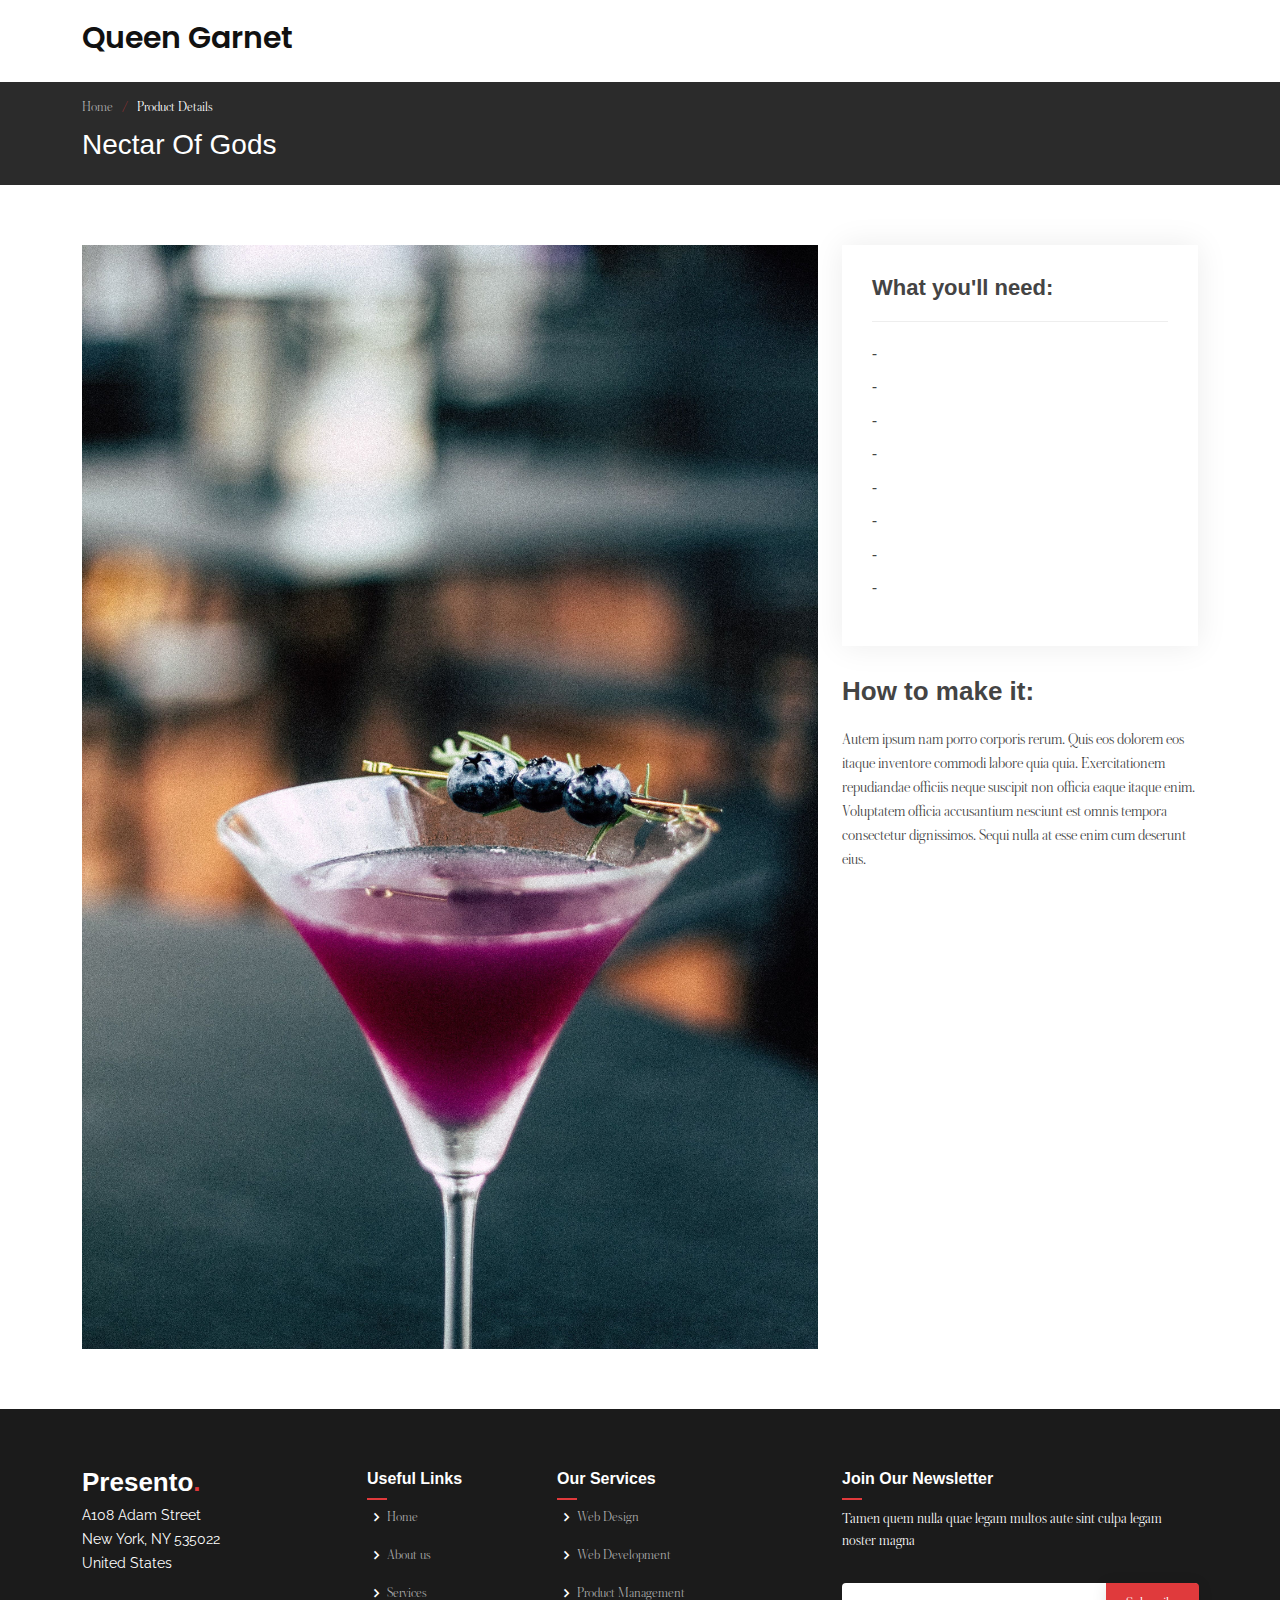
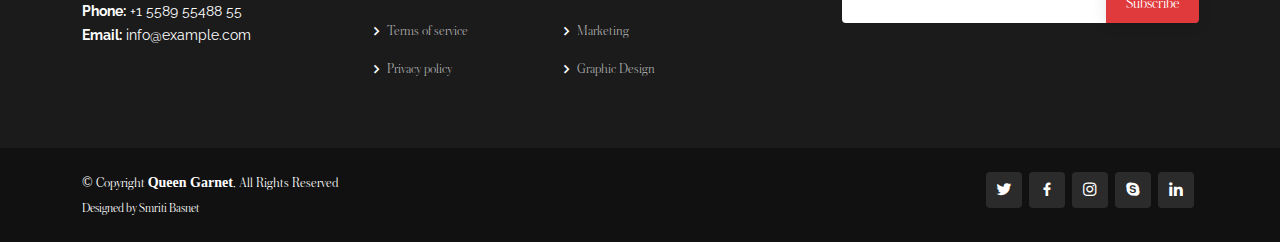
<file: NectarOfGods.html>
<!DOCTYPE html>
<html lang="en">
  <head>
    <meta charset="utf-8" />
    <meta content="width=device-width, initial-scale=1.0" name="viewport" />

    <title>Nectar Of Gods</title>
    <meta content="" name="description" />
    <meta content="" name="keywords" />

    <!-- Favicons -->
    <link href="assets/img/favicon.png" rel="icon" />
    <link href="assets/img/apple-touch-icon.png" rel="apple-touch-icon" />

    <!-- Google Fonts -->
    <link
      href="https://fonts.googleapis.com/css?family=Open+Sans:300,300i,400,400i,600,600i,700,700i|Raleway:300,300i,400,400i,500,500i,600,600i,700,700i|Poppins:300,300i,400,400i,500,500i,600,600i,700,700i"
      rel="stylesheet"
    />

    <!-- Vendor CSS Files -->
    <link href="assets/vendor/aos/aos.css" rel="stylesheet" />
    <link
      href="assets/vendor/bootstrap/css/bootstrap.min.css"
      rel="stylesheet"
    />
    <link
      href="assets/vendor/bootstrap-icons/bootstrap-icons.css"
      rel="stylesheet"
    />
    <link href="assets/vendor/boxicons/css/boxicons.min.css" rel="stylesheet" />
    <link
      href="assets/vendor/glightbox/css/glightbox.min.css"
      rel="stylesheet"
    />
    <link href="assets/vendor/remixicon/remixicon.css" rel="stylesheet" />
    <link href="assets/vendor/swiper/swiper-bundle.min.css" rel="stylesheet" />

    <!--  Main CSS File -->
    <link href="assets/css/style.css" rel="stylesheet" />
  </head>

  <body>
    <!-- ======= Header ======= -->
    <header id="header" class="fixed-top d-flex align-items-center">
      <div class="container d-flex align-items-center">
        <h1 class="logo me-auto">
          <a href="index.html">Queen Garnet<span></span></a>
        </h1>
      </div>
    </header>
    <!-- End Header -->

    <main id="main">
      <!-- ======= Breadcrumbs ======= -->
      <section class="breadcrumbs">
        <div class="container">
          <ol>
            <li><a href="index.html">Home</a></li>
            <li>Product Details</li>
          </ol>
          <h2>Nectar Of Gods</h2>
        </div>
      </section>
      <!-- End Breadcrumbs -->

      <!-- ======= product Details Section ======= -->
      <section id="product-details" class="product-details">
        <div class="container">
          <div class="row gy-4">
            <class class="col-lg-8">
              <div class="product-details-slider swiper">
                <div>
                  <img src="assets/img/product/nectarofgods.jpg" alt="" />
                </div>
              </div>
            </class>

            <div class="col-lg-4">
              <div class="product-info">
                <h3>What you'll need:</h3>

                <ul>
                  <li><strong>-</strong></li>
                  <li><strong>-</strong></li>
                  <li><strong>-</strong></li>
                  <li><strong>-</strong></li>
                  <li><strong>-</strong></li>
                  <li><strong>-</strong></li>
                  <li><strong>-</strong></li>
                  <li><strong>-</strong></li>
                </ul>
              </div>
              <div class="product-description">
                <h2>How to make it:</h2>
                <p>
                  Autem ipsum nam porro corporis rerum. Quis eos dolorem eos
                  itaque inventore commodi labore quia quia. Exercitationem
                  repudiandae officiis neque suscipit non officia eaque itaque
                  enim. Voluptatem officia accusantium nesciunt est omnis
                  tempora consectetur dignissimos. Sequi nulla at esse enim cum
                  deserunt eius.
                </p>
              </div>
            </div>
          </div>
        </div>
      </section>
      <!-- End product Details Section -->
    </main>
    <!-- End #main -->

    <!-- ======= Footer ======= -->
    <footer id="footer">
      <div class="footer-top">
        <div class="container">
          <div class="row">
            <div class="col-lg-3 col-md-6 footer-contact">
              <h3>Presento<span>.</span></h3>
              <p>
                A108 Adam Street <br />
                New York, NY 535022<br />
                United States <br /><br />
                <strong>Phone:</strong> +1 5589 55488 55<br />
                <strong>Email:</strong> info@example.com<br />
              </p>
            </div>

            <div class="col-lg-2 col-md-6 footer-links">
              <h4>Useful Links</h4>
              <ul>
                <li>
                  <i class="bx bx-chevron-right"></i> <a href="#">Home</a>
                </li>
                <li>
                  <i class="bx bx-chevron-right"></i> <a href="#">About us</a>
                </li>
                <li>
                  <i class="bx bx-chevron-right"></i> <a href="#">Services</a>
                </li>
                <li>
                  <i class="bx bx-chevron-right"></i>
                  <a href="#">Terms of service</a>
                </li>
                <li>
                  <i class="bx bx-chevron-right"></i>
                  <a href="#">Privacy policy</a>
                </li>
              </ul>
            </div>

            <div class="col-lg-3 col-md-6 footer-links">
              <h4>Our Services</h4>
              <ul>
                <li>
                  <i class="bx bx-chevron-right"></i> <a href="#">Web Design</a>
                </li>
                <li>
                  <i class="bx bx-chevron-right"></i>
                  <a href="#">Web Development</a>
                </li>
                <li>
                  <i class="bx bx-chevron-right"></i>
                  <a href="#">Product Management</a>
                </li>
                <li>
                  <i class="bx bx-chevron-right"></i> <a href="#">Marketing</a>
                </li>
                <li>
                  <i class="bx bx-chevron-right"></i>
                  <a href="#">Graphic Design</a>
                </li>
              </ul>
            </div>

            <div class="col-lg-4 col-md-6 footer-newsletter">
              <h4>Join Our Newsletter</h4>
              <p>
                Tamen quem nulla quae legam multos aute sint culpa legam noster
                magna
              </p>
              <form action="" method="post">
                <input type="email" name="email" /><input
                  type="submit"
                  value="Subscribe"
                />
              </form>
            </div>
          </div>
        </div>
      </div>

      <div class="container d-md-flex py-4">
        <div class="me-md-auto text-center text-md-start">
          <div class="copyright">
            &copy; Copyright <strong><span>Queen Garnet</span></strong
            >. All Rights Reserved
          </div>
          <div class="credits">Designed by <a> Smriti Basnet</a></div>
        </div>
        <div class="social-links text-center text-md-end pt-3 pt-md-0">
          <a href="#" class="twitter"><i class="bx bxl-twitter"></i></a>
          <a href="#" class="facebook"><i class="bx bxl-facebook"></i></a>
          <a href="#" class="instagram"><i class="bx bxl-instagram"></i></a>
          <a href="#" class="google-plus"><i class="bx bxl-skype"></i></a>
          <a href="#" class="linkedin"><i class="bx bxl-linkedin"></i></a>
        </div>
      </div>
    </footer>
    <!-- End Footer -->

    <a
      href="#"
      class="back-to-top d-flex align-items-center justify-content-center"
      ><i class="bi bi-arrow-up-short"></i
    ></a>

    <!-- Vendor JS Files -->
    <script src="assets/vendor/purecounter/purecounter.js"></script>
    <script src="assets/vendor/aos/aos.js"></script>
    <script src="assets/vendor/bootstrap/js/bootstrap.bundle.min.js"></script>
    <script src="assets/vendor/glightbox/js/glightbox.min.js"></script>
    <script src="assets/vendor/isotope-layout/isotope.pkgd.min.js"></script>
    <script src="assets/vendor/swiper/swiper-bundle.min.js"></script>
    <script src="assets/vendor/php-email-form/validate.js"></script>

    <!-- Main JS File -->
    <script src="assets/js/main.js"></script>
  </body>
</html>
</file>
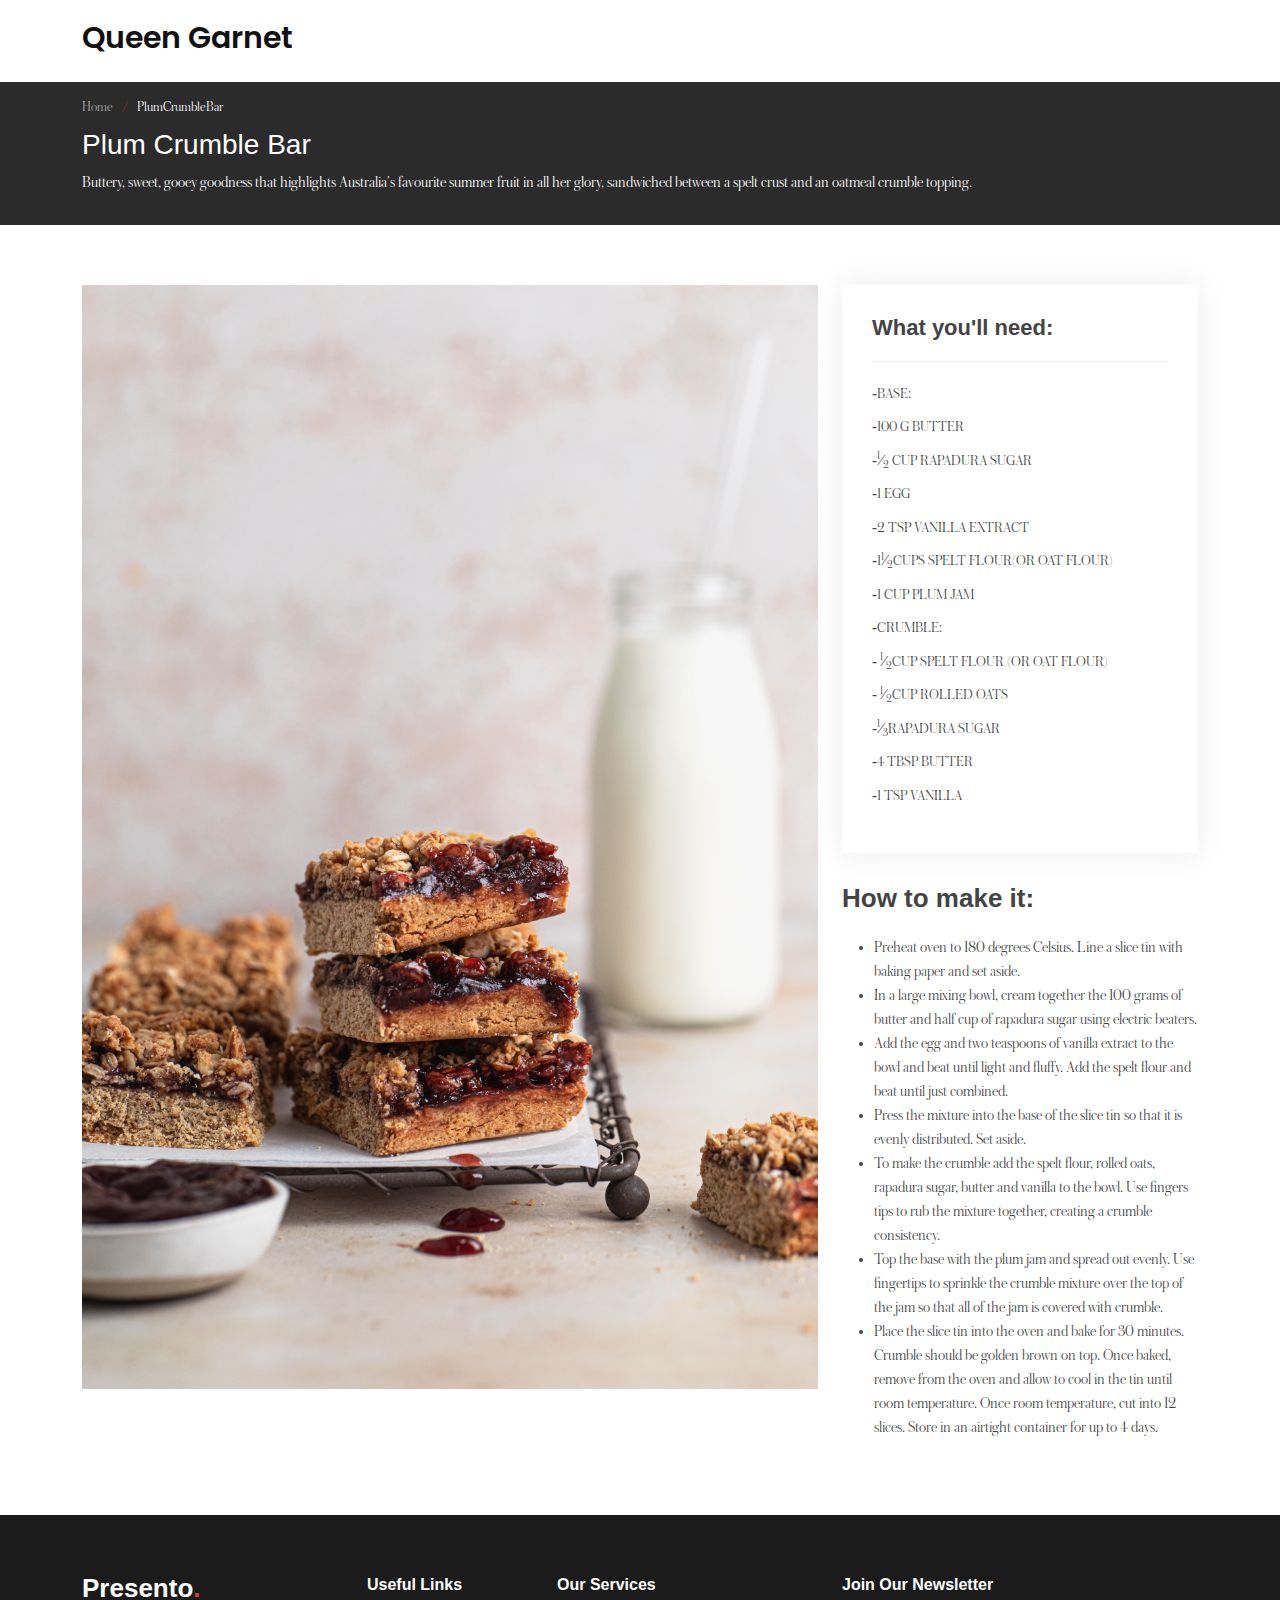
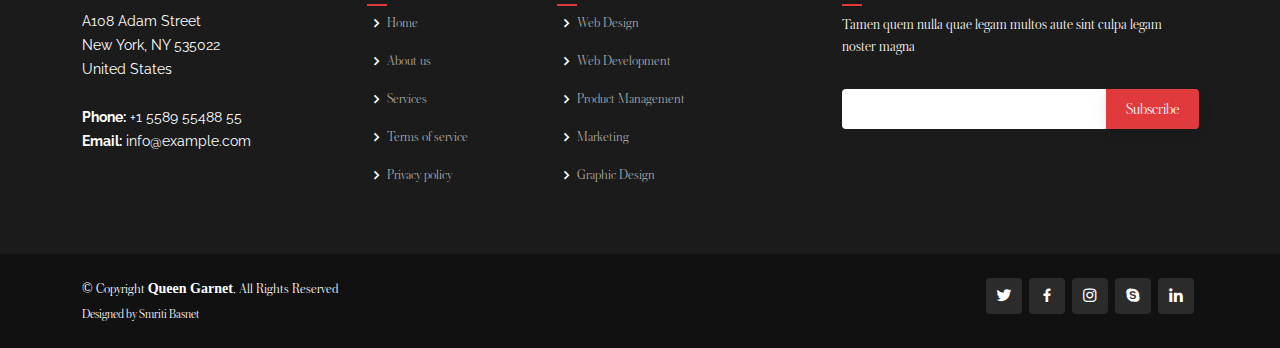
<file: PlumCrumbleBar.html>
<!DOCTYPE html>
<html lang="en">
  <head>
    <meta charset="utf-8" />
    <meta content="width=device-width, initial-scale=1.0" name="viewport" />

    <title>Plum Crumble Bar</title>
    <meta content="" name="description" />
    <meta content="" name="keywords" />

    <!-- Favicons -->
    <link href="assets/img/favicon.png" rel="icon" />
    <link href="assets/img/apple-touch-icon.png" rel="apple-touch-icon" />

    <!-- Google Fonts -->
    <link
      href="https://fonts.googleapis.com/css?family=Open+Sans:300,300i,400,400i,600,600i,700,700i|Raleway:300,300i,400,400i,500,500i,600,600i,700,700i|Poppins:300,300i,400,400i,500,500i,600,600i,700,700i"
      rel="stylesheet"
    />

    <!-- Vendor CSS Files -->
    <link href="assets/vendor/aos/aos.css" rel="stylesheet" />
    <link
      href="assets/vendor/bootstrap/css/bootstrap.min.css"
      rel="stylesheet"
    />
    <link
      href="assets/vendor/bootstrap-icons/bootstrap-icons.css"
      rel="stylesheet"
    />
    <link href="assets/vendor/boxicons/css/boxicons.min.css" rel="stylesheet" />
    <link
      href="assets/vendor/glightbox/css/glightbox.min.css"
      rel="stylesheet"
    />
    <link href="assets/vendor/remixicon/remixicon.css" rel="stylesheet" />
    <link href="assets/vendor/swiper/swiper-bundle.min.css" rel="stylesheet" />

    <!--  Main CSS File -->
    <link href="assets/css/style.css" rel="stylesheet" />
  </head>

  <body>
    <!-- ======= Header ======= -->
    <header id="header" class="fixed-top d-flex align-items-center">
      <div class="container d-flex align-items-center">
        <h1 class="logo me-auto">
          <a href="index.html">Queen Garnet<span></span></a>
        </h1>
      </div>
    </header>
    <!-- End Header -->

    <main id="main">
      <!-- ======= Breadcrumbs ======= -->
      <section class="breadcrumbs">
        <div class="container">
          <ol>
            <li><a href="index.html">Home</a></li>
            <li>PlumCrumbleBar</li>
          </ol>
          <h2>Plum Crumble Bar</h2>
          <p>
            Buttery, sweet, gooey goodness that highlights Australia's favourite
            summer fruit in all her glory, sandwiched between a spelt crust and
            an oatmeal crumble topping.
          </p>
        </div>
      </section>
      <!-- End Breadcrumbs -->

      <!-- ======= product Details Section ======= -->
      <section id="product-details" class="product-details">
        <div class="container">
          <div class="row gy-4">
            <class class="col-lg-8">
              <div class="product-details-slider swiper">
                <div>
                  <img src="assets/img/product/plumcrumblebar.jpg" alt="" />
                </div>
              </div>
            </class>

            <div class="col-lg-4">
              <div class="product-info">
                <h3>What you'll need:</h3>

                <ul>
                  <li><strong>-</strong>BASE:</li>
                  <li><strong>-</strong>100 G BUTTER</li>
                  <li>
                    <strong>-</strong><sup>1</sup>&frasl;<sub>2</sub> CUP
                    RAPADURA SUGAR
                  </li>
                  <li><strong>-</strong>1 EGG</li>
                  <li><strong>-</strong>2 TSP VANILLA EXTRACT</li>
                  <li>
                    <strong>-</strong>1<sup>1</sup>&frasl;<sub>2</sub>CUPS SPELT
                    FLOUR(OR OAT FLOUR)
                  </li>
                  <li><strong>-</strong>1 CUP PLUM JAM</li>
                  <li><strong>-</strong>CRUMBLE:</li>
                  <li>
                    <strong>-</strong> <sup>1</sup>&frasl;<sub>2</sub>CUP SPELT
                    FLOUR (OR OAT FLOUR)
                  </li>
                  <li>
                    <strong>-</strong> <sup>1</sup>&frasl;<sub>2</sub>CUP ROLLED
                    OATS
                  </li>

                  <li>
                    <strong>-</strong><sup>1</sup>&frasl;<sub>3</sub>RAPADURA
                    SUGAR
                  </li>
                  <li><strong>-</strong>4 TBSP BUTTER</li>
                  <li><strong>-</strong>1 TSP VANILLA</li>
                </ul>
              </div>
              <div class="product-description">
                <h2>How to make it:</h2>
                <ul>
                  <li>
                    Preheat oven to 180 degrees Celsius. Line a slice tin with
                    baking paper and set aside.
                  </li>
                  <li>
                    In a large mixing bowl, cream together the 100 grams of
                    butter and half cup of rapadura sugar using electric
                    beaters.
                  </li>
                  <li>
                    Add the egg and two teaspoons of vanilla extract to the bowl
                    and beat until light and fluffy. Add the spelt flour and
                    beat until just combined.
                  </li>
                  <li>
                    Press the mixture into the base of the slice tin so that it
                    is evenly distributed. Set aside.
                  </li>
                  <li>
                    To make the crumble add the spelt flour, rolled oats,
                    rapadura sugar, butter and vanilla to the bowl. Use fingers
                    tips to rub the mixture together, creating a crumble
                    consistency.
                  </li>
                  <li>
                    Top the base with the plum jam and spread out evenly. Use
                    fingertips to sprinkle the crumble mixture over the top of
                    the jam so that all of the jam is covered with crumble.
                  </li>
                  <li>
                    Place the slice tin into the oven and bake for 30 minutes.
                    Crumble should be golden brown on top. Once baked, remove
                    from the oven and allow to cool in the tin until room
                    temperature. Once room temperature, cut into 12 slices.
                    Store in an airtight container for up to 4 days.
                  </li>
                </ul>
              </div>
            </div>
          </div>
        </div>
      </section>
      <!-- End product Details Section -->
    </main>
    <!-- End #main -->

    <!-- ======= Footer ======= -->
    <footer id="footer">
      <div class="footer-top">
        <div class="container">
          <div class="row">
            <div class="col-lg-3 col-md-6 footer-contact">
              <h3>Presento<span>.</span></h3>
              <p>
                A108 Adam Street <br />
                New York, NY 535022<br />
                United States <br /><br />
                <strong>Phone:</strong> +1 5589 55488 55<br />
                <strong>Email:</strong> info@example.com<br />
              </p>
            </div>

            <div class="col-lg-2 col-md-6 footer-links">
              <h4>Useful Links</h4>
              <ul>
                <li>
                  <i class="bx bx-chevron-right"></i> <a href="#">Home</a>
                </li>
                <li>
                  <i class="bx bx-chevron-right"></i> <a href="#">About us</a>
                </li>
                <li>
                  <i class="bx bx-chevron-right"></i> <a href="#">Services</a>
                </li>
                <li>
                  <i class="bx bx-chevron-right"></i>
                  <a href="#">Terms of service</a>
                </li>
                <li>
                  <i class="bx bx-chevron-right"></i>
                  <a href="#">Privacy policy</a>
                </li>
              </ul>
            </div>

            <div class="col-lg-3 col-md-6 footer-links">
              <h4>Our Services</h4>
              <ul>
                <li>
                  <i class="bx bx-chevron-right"></i> <a href="#">Web Design</a>
                </li>
                <li>
                  <i class="bx bx-chevron-right"></i>
                  <a href="#">Web Development</a>
                </li>
                <li>
                  <i class="bx bx-chevron-right"></i>
                  <a href="#">Product Management</a>
                </li>
                <li>
                  <i class="bx bx-chevron-right"></i> <a href="#">Marketing</a>
                </li>
                <li>
                  <i class="bx bx-chevron-right"></i>
                  <a href="#">Graphic Design</a>
                </li>
              </ul>
            </div>

            <div class="col-lg-4 col-md-6 footer-newsletter">
              <h4>Join Our Newsletter</h4>
              <p>
                Tamen quem nulla quae legam multos aute sint culpa legam noster
                magna
              </p>
              <form action="" method="post">
                <input type="email" name="email" /><input
                  type="submit"
                  value="Subscribe"
                />
              </form>
            </div>
          </div>
        </div>
      </div>

      <div class="container d-md-flex py-4">
        <div class="me-md-auto text-center text-md-start">
          <div class="copyright">
            &copy; Copyright <strong><span>Queen Garnet</span></strong
            >. All Rights Reserved
          </div>
          <div class="credits">Designed by <a> Smriti Basnet</a></div>
        </div>
        <div class="social-links text-center text-md-end pt-3 pt-md-0">
          <a href="#" class="twitter"><i class="bx bxl-twitter"></i></a>
          <a href="#" class="facebook"><i class="bx bxl-facebook"></i></a>
          <a href="#" class="instagram"><i class="bx bxl-instagram"></i></a>
          <a href="#" class="google-plus"><i class="bx bxl-skype"></i></a>
          <a href="#" class="linkedin"><i class="bx bxl-linkedin"></i></a>
        </div>
      </div>
    </footer>
    <!-- End Footer -->

    <a
      href="#"
      class="back-to-top d-flex align-items-center justify-content-center"
      ><i class="bi bi-arrow-up-short"></i
    ></a>

    <!-- Vendor JS Files -->
    <script src="assets/vendor/purecounter/purecounter.js"></script>
    <script src="assets/vendor/aos/aos.js"></script>
    <script src="assets/vendor/bootstrap/js/bootstrap.bundle.min.js"></script>
    <script src="assets/vendor/glightbox/js/glightbox.min.js"></script>
    <script src="assets/vendor/isotope-layout/isotope.pkgd.min.js"></script>
    <script src="assets/vendor/swiper/swiper-bundle.min.js"></script>
    <script src="assets/vendor/php-email-form/validate.js"></script>

    <!-- Main JS File -->
    <script src="assets/js/main.js"></script>
  </body>
</html>
</file>
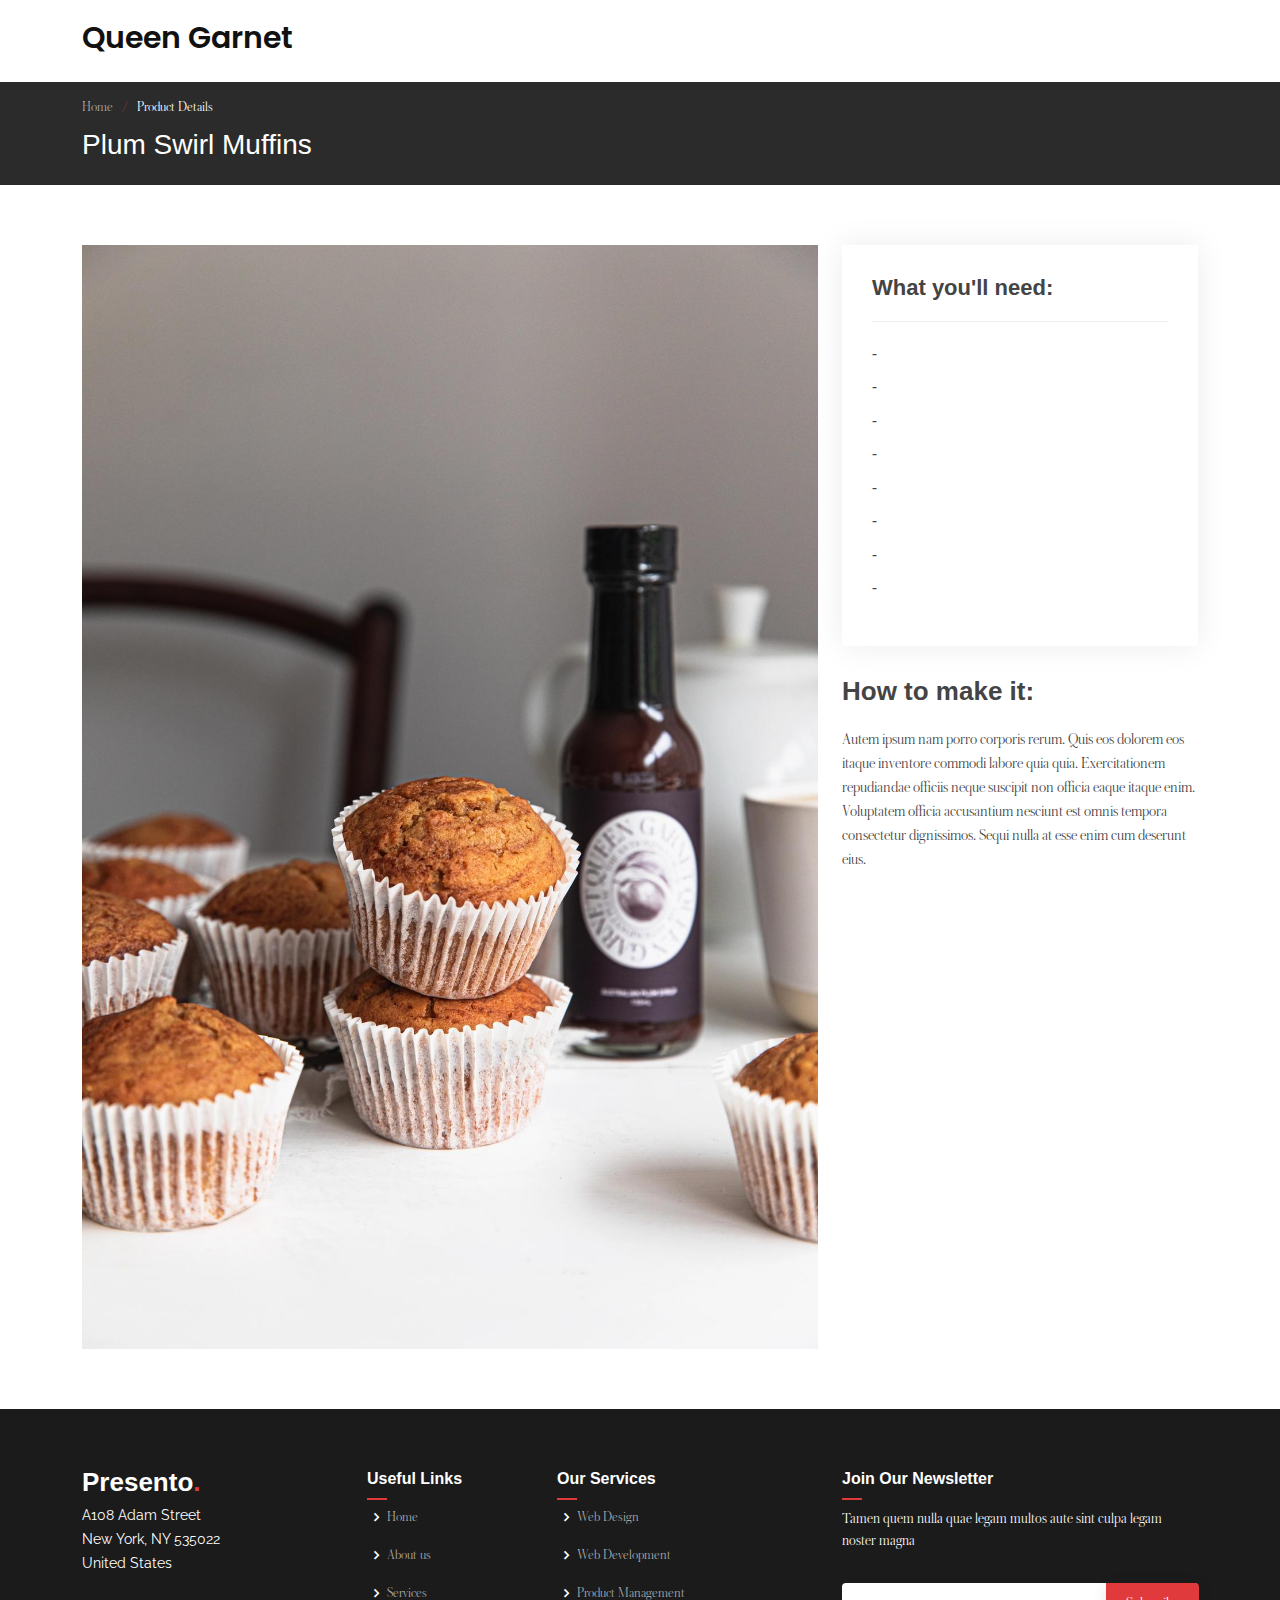
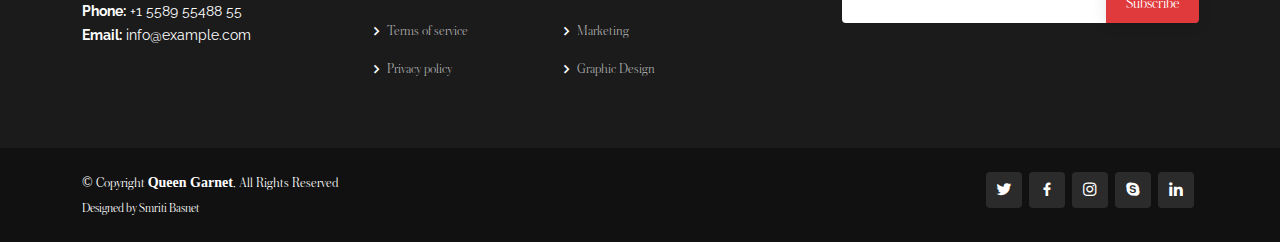
<file: PlumSwirlMuffins.html>
<!DOCTYPE html>
<html lang="en">
  <head>
    <meta charset="utf-8" />
    <meta content="width=device-width, initial-scale=1.0" name="viewport" />

    <title>Plum Swirl Muffins</title>
    <meta content="" name="description" />
    <meta content="" name="keywords" />

    <!-- Favicons -->
    <link href="assets/img/favicon.png" rel="icon" />
    <link href="assets/img/apple-touch-icon.png" rel="apple-touch-icon" />

    <!-- Google Fonts -->
    <link
      href="https://fonts.googleapis.com/css?family=Open+Sans:300,300i,400,400i,600,600i,700,700i|Raleway:300,300i,400,400i,500,500i,600,600i,700,700i|Poppins:300,300i,400,400i,500,500i,600,600i,700,700i"
      rel="stylesheet"
    />

    <!-- Vendor CSS Files -->
    <link href="assets/vendor/aos/aos.css" rel="stylesheet" />
    <link
      href="assets/vendor/bootstrap/css/bootstrap.min.css"
      rel="stylesheet"
    />
    <link
      href="assets/vendor/bootstrap-icons/bootstrap-icons.css"
      rel="stylesheet"
    />
    <link href="assets/vendor/boxicons/css/boxicons.min.css" rel="stylesheet" />
    <link
      href="assets/vendor/glightbox/css/glightbox.min.css"
      rel="stylesheet"
    />
    <link href="assets/vendor/remixicon/remixicon.css" rel="stylesheet" />
    <link href="assets/vendor/swiper/swiper-bundle.min.css" rel="stylesheet" />

    <!--  Main CSS File -->
    <link href="assets/css/style.css" rel="stylesheet" />
  </head>

  <body>
    <!-- ======= Header ======= -->
    <header id="header" class="fixed-top d-flex align-items-center">
      <div class="container d-flex align-items-center">
        <h1 class="logo me-auto">
          <a href="index.html">Queen Garnet<span></span></a>
        </h1>
      </div>
    </header>
    <!-- End Header -->

    <main id="main">
      <!-- ======= Breadcrumbs ======= -->
      <section class="breadcrumbs">
        <div class="container">
          <ol>
            <li><a href="index.html">Home</a></li>
            <li>Product Details</li>
          </ol>
          <h2>Plum Swirl Muffins</h2>
        </div>
      </section>
      <!-- End Breadcrumbs -->

      <!-- ======= product Details Section ======= -->
      <section id="product-details" class="product-details">
        <div class="container">
          <div class="row gy-4">
            <class class="col-lg-8">
              <div class="product-details-slider swiper">
                <div>
                  <img src="assets/img/product/muffins.jpg" alt="" />
                </div>
              </div>
            </class>

            <div class="col-lg-4">
              <div class="product-info">
                <h3>What you'll need:</h3>

                <ul>
                  <li><strong>-</strong></li>
                  <li><strong>-</strong></li>
                  <li><strong>-</strong></li>
                  <li><strong>-</strong></li>
                  <li><strong>-</strong></li>
                  <li><strong>-</strong></li>
                  <li><strong>-</strong></li>
                  <li><strong>-</strong></li>
                </ul>
              </div>
              <div class="product-description">
                <h2>How to make it:</h2>
                <p>
                  Autem ipsum nam porro corporis rerum. Quis eos dolorem eos
                  itaque inventore commodi labore quia quia. Exercitationem
                  repudiandae officiis neque suscipit non officia eaque itaque
                  enim. Voluptatem officia accusantium nesciunt est omnis
                  tempora consectetur dignissimos. Sequi nulla at esse enim cum
                  deserunt eius.
                </p>
              </div>
            </div>
          </div>
        </div>
      </section>
      <!-- End product Details Section -->
    </main>
    <!-- End #main -->

    <!-- ======= Footer ======= -->
    <footer id="footer">
      <div class="footer-top">
        <div class="container">
          <div class="row">
            <div class="col-lg-3 col-md-6 footer-contact">
              <h3>Presento<span>.</span></h3>
              <p>
                A108 Adam Street <br />
                New York, NY 535022<br />
                United States <br /><br />
                <strong>Phone:</strong> +1 5589 55488 55<br />
                <strong>Email:</strong> info@example.com<br />
              </p>
            </div>

            <div class="col-lg-2 col-md-6 footer-links">
              <h4>Useful Links</h4>
              <ul>
                <li>
                  <i class="bx bx-chevron-right"></i> <a href="#">Home</a>
                </li>
                <li>
                  <i class="bx bx-chevron-right"></i> <a href="#">About us</a>
                </li>
                <li>
                  <i class="bx bx-chevron-right"></i> <a href="#">Services</a>
                </li>
                <li>
                  <i class="bx bx-chevron-right"></i>
                  <a href="#">Terms of service</a>
                </li>
                <li>
                  <i class="bx bx-chevron-right"></i>
                  <a href="#">Privacy policy</a>
                </li>
              </ul>
            </div>

            <div class="col-lg-3 col-md-6 footer-links">
              <h4>Our Services</h4>
              <ul>
                <li>
                  <i class="bx bx-chevron-right"></i> <a href="#">Web Design</a>
                </li>
                <li>
                  <i class="bx bx-chevron-right"></i>
                  <a href="#">Web Development</a>
                </li>
                <li>
                  <i class="bx bx-chevron-right"></i>
                  <a href="#">Product Management</a>
                </li>
                <li>
                  <i class="bx bx-chevron-right"></i> <a href="#">Marketing</a>
                </li>
                <li>
                  <i class="bx bx-chevron-right"></i>
                  <a href="#">Graphic Design</a>
                </li>
              </ul>
            </div>

            <div class="col-lg-4 col-md-6 footer-newsletter">
              <h4>Join Our Newsletter</h4>
              <p>
                Tamen quem nulla quae legam multos aute sint culpa legam noster
                magna
              </p>
              <form action="" method="post">
                <input type="email" name="email" /><input
                  type="submit"
                  value="Subscribe"
                />
              </form>
            </div>
          </div>
        </div>
      </div>

      <div class="container d-md-flex py-4">
        <div class="me-md-auto text-center text-md-start">
          <div class="copyright">
            &copy; Copyright <strong><span>Queen Garnet</span></strong
            >. All Rights Reserved
          </div>
          <div class="credits">Designed by <a> Smriti Basnet</a></div>
        </div>
        <div class="social-links text-center text-md-end pt-3 pt-md-0">
          <a href="#" class="twitter"><i class="bx bxl-twitter"></i></a>
          <a href="#" class="facebook"><i class="bx bxl-facebook"></i></a>
          <a href="#" class="instagram"><i class="bx bxl-instagram"></i></a>
          <a href="#" class="google-plus"><i class="bx bxl-skype"></i></a>
          <a href="#" class="linkedin"><i class="bx bxl-linkedin"></i></a>
        </div>
      </div>
    </footer>
    <!-- End Footer -->

    <a
      href="#"
      class="back-to-top d-flex align-items-center justify-content-center"
      ><i class="bi bi-arrow-up-short"></i
    ></a>

    <!-- Vendor JS Files -->
    <script src="assets/vendor/purecounter/purecounter.js"></script>
    <script src="assets/vendor/aos/aos.js"></script>
    <script src="assets/vendor/bootstrap/js/bootstrap.bundle.min.js"></script>
    <script src="assets/vendor/glightbox/js/glightbox.min.js"></script>
    <script src="assets/vendor/isotope-layout/isotope.pkgd.min.js"></script>
    <script src="assets/vendor/swiper/swiper-bundle.min.js"></script>
    <script src="assets/vendor/php-email-form/validate.js"></script>

    <!-- Main JS File -->
    <script src="assets/js/main.js"></script>
  </body>
</html>
</file>
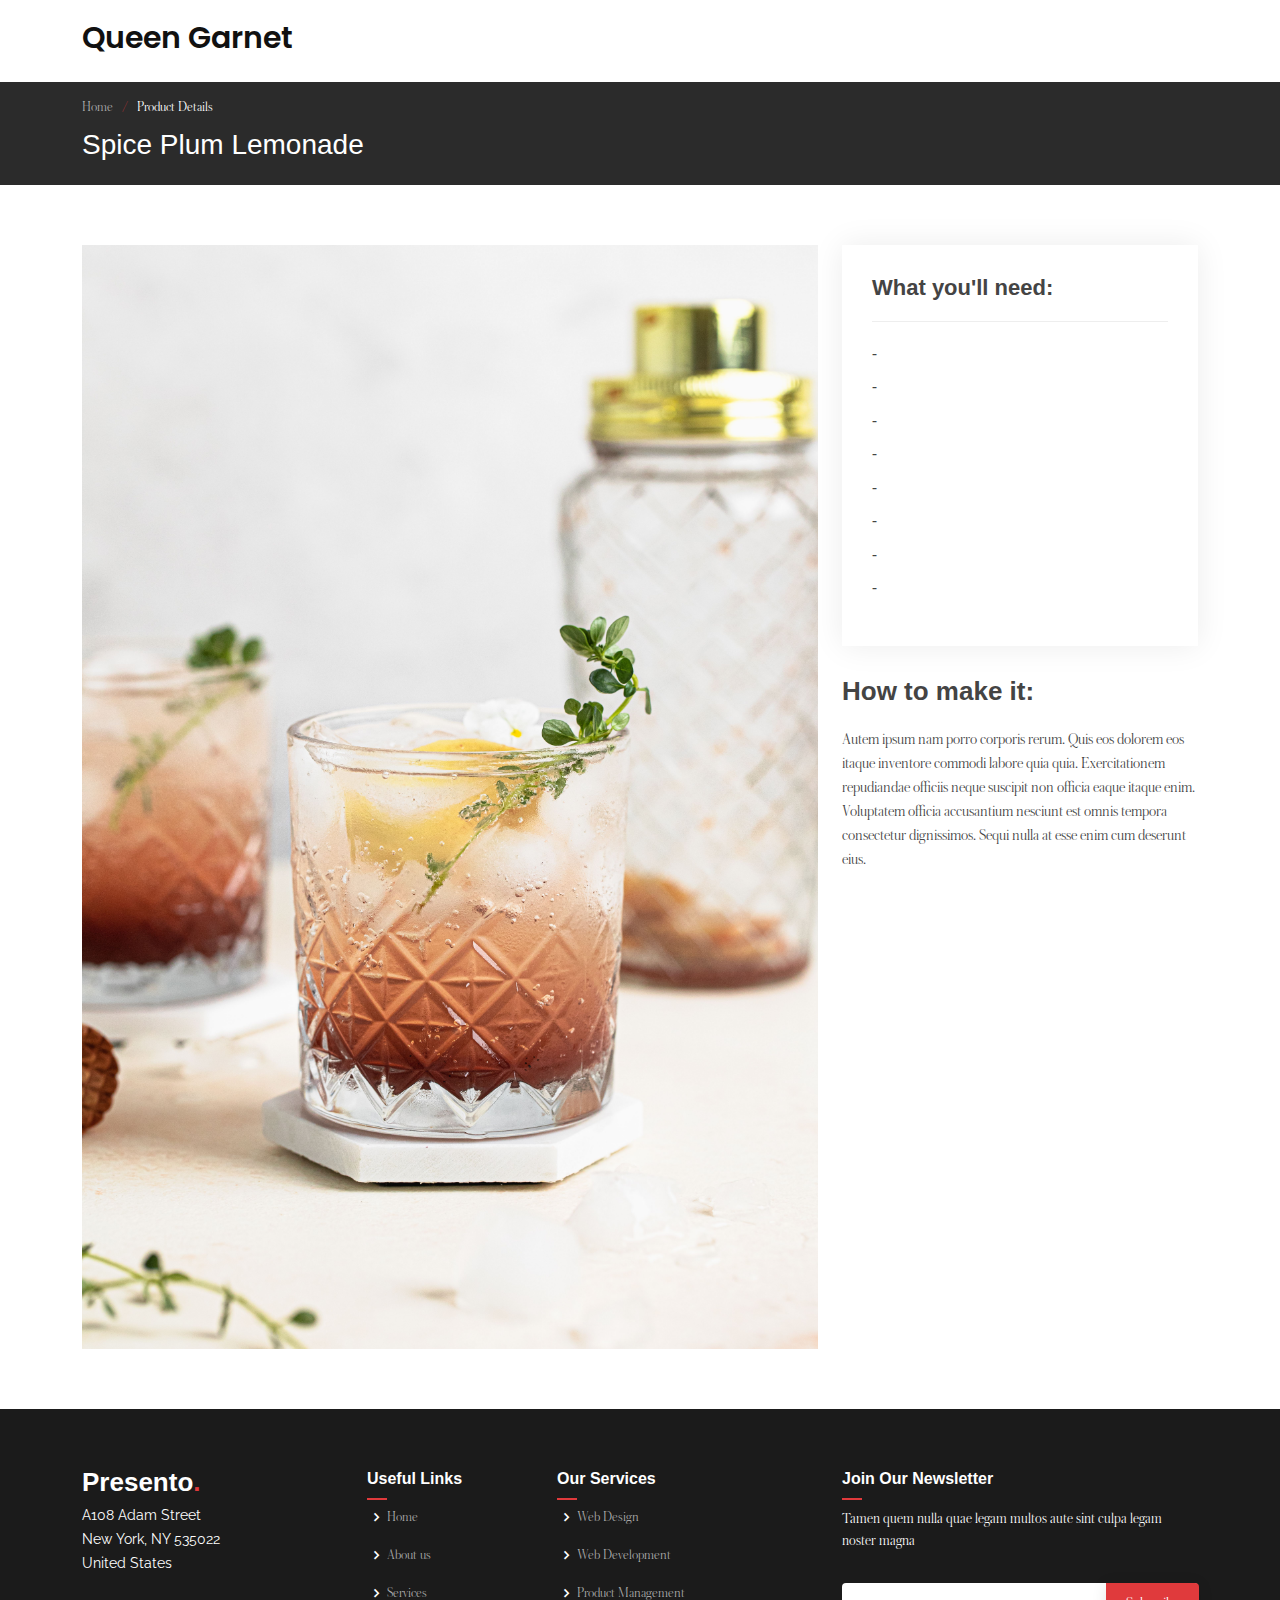
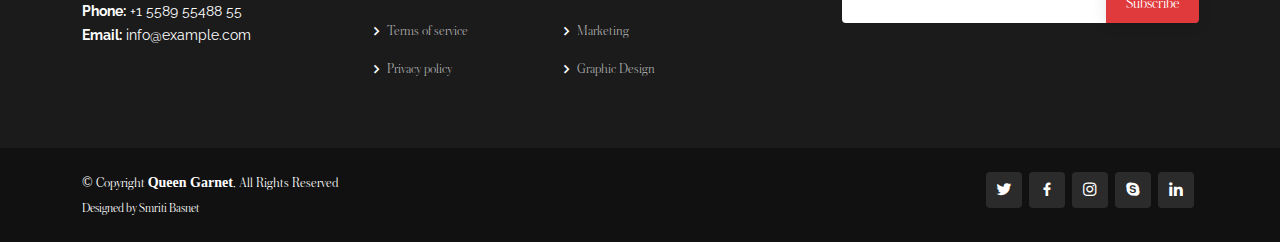
<file: SpicePlumLemonade.html>
<!DOCTYPE html>
<html lang="en">
  <head>
    <meta charset="utf-8" />
    <meta content="width=device-width, initial-scale=1.0" name="viewport" />

    <title>Spice Plum Lemonade</title>
    <meta content="" name="description" />
    <meta content="" name="keywords" />

    <!-- Favicons -->
    <link href="assets/img/favicon.png" rel="icon" />
    <link href="assets/img/apple-touch-icon.png" rel="apple-touch-icon" />

    <!-- Google Fonts -->
    <link
      href="https://fonts.googleapis.com/css?family=Open+Sans:300,300i,400,400i,600,600i,700,700i|Raleway:300,300i,400,400i,500,500i,600,600i,700,700i|Poppins:300,300i,400,400i,500,500i,600,600i,700,700i"
      rel="stylesheet"
    />

    <!-- Vendor CSS Files -->
    <link href="assets/vendor/aos/aos.css" rel="stylesheet" />
    <link
      href="assets/vendor/bootstrap/css/bootstrap.min.css"
      rel="stylesheet"
    />
    <link
      href="assets/vendor/bootstrap-icons/bootstrap-icons.css"
      rel="stylesheet"
    />
    <link href="assets/vendor/boxicons/css/boxicons.min.css" rel="stylesheet" />
    <link
      href="assets/vendor/glightbox/css/glightbox.min.css"
      rel="stylesheet"
    />
    <link href="assets/vendor/remixicon/remixicon.css" rel="stylesheet" />
    <link href="assets/vendor/swiper/swiper-bundle.min.css" rel="stylesheet" />

    <!--  Main CSS File -->
    <link href="assets/css/style.css" rel="stylesheet" />
  </head>

  <body>
    <!-- ======= Header ======= -->
    <header id="header" class="fixed-top d-flex align-items-center">
      <div class="container d-flex align-items-center">
        <h1 class="logo me-auto">
          <a href="index.html">Queen Garnet<span></span></a>
        </h1>
      </div>
    </header>
    <!-- End Header -->

    <main id="main">
      <!-- ======= Breadcrumbs ======= -->
      <section class="breadcrumbs">
        <div class="container">
          <ol>
            <li><a href="index.html">Home</a></li>
            <li>Product Details</li>
          </ol>
          <h2>Spice Plum Lemonade</h2>
        </div>
      </section>
      <!-- End Breadcrumbs -->

      <!-- ======= product Details Section ======= -->
      <section id="product-details" class="product-details">
        <div class="container">
          <div class="row gy-4">
            <class class="col-lg-8">
              <div class="product-details-slider swiper">
                <div>
                  <img src="assets/img/product/lemonade.jpg" alt="" />
                </div>
              </div>
            </class>

            <div class="col-lg-4">
              <div class="product-info">
                <h3>What you'll need:</h3>

                <ul>
                  <li><strong>-</strong></li>
                  <li><strong>-</strong></li>
                  <li><strong>-</strong></li>
                  <li><strong>-</strong></li>
                  <li><strong>-</strong></li>
                  <li><strong>-</strong></li>
                  <li><strong>-</strong></li>
                  <li><strong>-</strong></li>
                </ul>
              </div>
              <div class="product-description">
                <h2>How to make it:</h2>
                <p>
                  Autem ipsum nam porro corporis rerum. Quis eos dolorem eos
                  itaque inventore commodi labore quia quia. Exercitationem
                  repudiandae officiis neque suscipit non officia eaque itaque
                  enim. Voluptatem officia accusantium nesciunt est omnis
                  tempora consectetur dignissimos. Sequi nulla at esse enim cum
                  deserunt eius.
                </p>
              </div>
            </div>
          </div>
        </div>
      </section>
      <!-- End product Details Section -->
    </main>
    <!-- End #main -->

    <!-- ======= Footer ======= -->
    <footer id="footer">
      <div class="footer-top">
        <div class="container">
          <div class="row">
            <div class="col-lg-3 col-md-6 footer-contact">
              <h3>Presento<span>.</span></h3>
              <p>
                A108 Adam Street <br />
                New York, NY 535022<br />
                United States <br /><br />
                <strong>Phone:</strong> +1 5589 55488 55<br />
                <strong>Email:</strong> info@example.com<br />
              </p>
            </div>

            <div class="col-lg-2 col-md-6 footer-links">
              <h4>Useful Links</h4>
              <ul>
                <li>
                  <i class="bx bx-chevron-right"></i> <a href="#">Home</a>
                </li>
                <li>
                  <i class="bx bx-chevron-right"></i> <a href="#">About us</a>
                </li>
                <li>
                  <i class="bx bx-chevron-right"></i> <a href="#">Services</a>
                </li>
                <li>
                  <i class="bx bx-chevron-right"></i>
                  <a href="#">Terms of service</a>
                </li>
                <li>
                  <i class="bx bx-chevron-right"></i>
                  <a href="#">Privacy policy</a>
                </li>
              </ul>
            </div>

            <div class="col-lg-3 col-md-6 footer-links">
              <h4>Our Services</h4>
              <ul>
                <li>
                  <i class="bx bx-chevron-right"></i> <a href="#">Web Design</a>
                </li>
                <li>
                  <i class="bx bx-chevron-right"></i>
                  <a href="#">Web Development</a>
                </li>
                <li>
                  <i class="bx bx-chevron-right"></i>
                  <a href="#">Product Management</a>
                </li>
                <li>
                  <i class="bx bx-chevron-right"></i> <a href="#">Marketing</a>
                </li>
                <li>
                  <i class="bx bx-chevron-right"></i>
                  <a href="#">Graphic Design</a>
                </li>
              </ul>
            </div>

            <div class="col-lg-4 col-md-6 footer-newsletter">
              <h4>Join Our Newsletter</h4>
              <p>
                Tamen quem nulla quae legam multos aute sint culpa legam noster
                magna
              </p>
              <form action="" method="post">
                <input type="email" name="email" /><input
                  type="submit"
                  value="Subscribe"
                />
              </form>
            </div>
          </div>
        </div>
      </div>

      <div class="container d-md-flex py-4">
        <div class="me-md-auto text-center text-md-start">
          <div class="copyright">
            &copy; Copyright <strong><span>Queen Garnet</span></strong
            >. All Rights Reserved
          </div>
          <div class="credits">Designed by <a> Smriti Basnet</a></div>
        </div>
        <div class="social-links text-center text-md-end pt-3 pt-md-0">
          <a href="#" class="twitter"><i class="bx bxl-twitter"></i></a>
          <a href="#" class="facebook"><i class="bx bxl-facebook"></i></a>
          <a href="#" class="instagram"><i class="bx bxl-instagram"></i></a>
          <a href="#" class="google-plus"><i class="bx bxl-skype"></i></a>
          <a href="#" class="linkedin"><i class="bx bxl-linkedin"></i></a>
        </div>
      </div>
    </footer>
    <!-- End Footer -->

    <a
      href="#"
      class="back-to-top d-flex align-items-center justify-content-center"
      ><i class="bi bi-arrow-up-short"></i
    ></a>

    <!-- Vendor JS Files -->
    <script src="assets/vendor/purecounter/purecounter.js"></script>
    <script src="assets/vendor/aos/aos.js"></script>
    <script src="assets/vendor/bootstrap/js/bootstrap.bundle.min.js"></script>
    <script src="assets/vendor/glightbox/js/glightbox.min.js"></script>
    <script src="assets/vendor/isotope-layout/isotope.pkgd.min.js"></script>
    <script src="assets/vendor/swiper/swiper-bundle.min.js"></script>
    <script src="assets/vendor/php-email-form/validate.js"></script>

    <!-- Main JS File -->
    <script src="assets/js/main.js"></script>
  </body>
</html>
</file>
<file: assets/css/style.css>
/**
* Template Name: Presento - v3.7.0
* Template URL: https://bootstrapmade.com/presento-bootstrap-corporate-template/
* Author: BootstrapMade.com
* License: https://bootstrapmade.com/license/
*/

/*--------------------------------------------------------------
# General
--------------------------------------------------------------*/

body {
  font-family: austin-web, serif !important;
  color: #444444;
}

a {
  color: #e03a3c;
  text-decoration: none;
}

a:hover {
  color: #e76668;
  text-decoration: none;
}

h1,
h2,
h3,
h4,
h5,
h6 {
  font-family: '', sans-serif;
}

/*--------------------------------------------------------------
# Back to top button
--------------------------------------------------------------*/
.back-to-top {
  position: fixed;
  visibility: hidden;
  opacity: 0;
  right: 15px;
  bottom: 15px;
  z-index: 996;
  background: #e03a3c;
  width: 40px;
  height: 40px;
  border-radius: 4px;
  transition: all 0.4s;
}
.back-to-top i {
  font-size: 28px;
  color: #fff;
  line-height: 0;
}
.back-to-top:hover {
  background: #e65d5f;
  color: #fff;
}
.back-to-top.active {
  visibility: visible;
  opacity: 1;
}

/*--------------------------------------------------------------
# Disable aos animation delay on mobile devices
--------------------------------------------------------------*/
@media screen and (max-width: 768px) {
  [data-aos-delay] {
    transition-delay: 0 !important;
  }
}
/*--------------------------------------------------------------
# Header
--------------------------------------------------------------*/
#header {
  background: #fff;
  transition: all 0.5s;
  z-index: 997;
  padding: 20px 0;
}
#header.header-scrolled {
  padding: 12px 0;
  box-shadow: 0px 2px 15px rgba(0, 0, 0, 0.1);
}
#header .logo {
  font-size: 30px;
  margin: 0;
  padding: 0;
  font-weight: 600;
  font-family: 'Poppins', sans-serif;
}
#header .logo a {
  color: #111111;
}
#header .logo a span {
  color: #e03a3c;
}
#header .logo img {
  max-height: 40px;
}

/*--------------------------------------------------------------
# Get Startet Button
--------------------------------------------------------------*/
.get-started-btn {
  margin-left: 30px;
  background: #e03a3c;
  color: #fff;
  border-radius: 4px;
  padding: 8px 25px;
  white-space: nowrap;
  transition: 0.3s;
  font-size: 14px;
  font-weight: 600;
  display: inline-block;
}
.get-started-btn:hover {
  background: #111111;
  color: #fff;
}
@media (max-width: 992px) {
  .get-started-btn {
    margin: 0 15px 0 0;
    padding: 6px 18px;
  }
}

/*--------------------------------------------------------------
# Navigation Menu
--------------------------------------------------------------*/
/**
* Desktop Navigation 
*/
.navbar {
  padding: 0;
}
.navbar ul {
  margin: 0;
  padding: 0;
  display: flex;
  list-style: none;
  align-items: center;
}
.navbar li {
  position: relative;
}
.navbar a,
.navbar a:focus {
  display: flex;
  align-items: center;
  justify-content: space-between;
  padding: 10px 0 10px 30px;
  font-family: 'Raleway', sans-serif;
  font-size: 15px;
  font-weight: 600;
  color: #111111;
  white-space: nowrap;
  transition: 0.3s;
}
.navbar a i,
.navbar a:focus i {
  font-size: 12px;
  line-height: 0;
  margin-left: 5px;
}
.navbar a:hover,
.navbar .active,
.navbar .active:focus,
.navbar li:hover > a {
  color: #e03a3c;
}
.navbar .dropdown ul {
  display: block;
  position: absolute;
  left: 30px;
  top: calc(100% + 30px);
  margin: 0;
  padding: 10px 0;
  z-index: 99;
  opacity: 0;
  visibility: hidden;
  background: #fff;
  box-shadow: 0px 0px 30px rgba(127, 137, 161, 0.25);
  transition: 0.3s;
}
.navbar .dropdown ul li {
  min-width: 200px;
}
.navbar .dropdown ul a {
  padding: 10px 20px;
  font-size: 14px;
}
.navbar .dropdown ul a i {
  font-size: 12px;
}
.navbar .dropdown ul a:hover,
.navbar .dropdown ul .active:hover,
.navbar .dropdown ul li:hover > a {
  color: #e03a3c;
}
.navbar .dropdown:hover > ul {
  opacity: 1;
  top: 100%;
  visibility: visible;
}
.navbar .dropdown .dropdown ul {
  top: 0;
  left: calc(100% - 30px);
  visibility: hidden;
}
.navbar .dropdown .dropdown:hover > ul {
  opacity: 1;
  top: 0;
  left: 100%;
  visibility: visible;
}
@media (max-width: 1366px) {
  .navbar .dropdown .dropdown ul {
    left: -90%;
  }
  .navbar .dropdown .dropdown:hover > ul {
    left: -100%;
  }
}

/**
* Mobile Navigation 
*/
.mobile-nav-toggle {
  color: #111111;
  font-size: 28px;
  cursor: pointer;
  display: none;
  line-height: 0;
  transition: 0.5s;
}
.mobile-nav-toggle.bi-x {
  color: #fff;
}

@media (max-width: 991px) {
  .mobile-nav-toggle {
    display: block;
  }

  .navbar ul {
    display: none;
  }
}
.navbar-mobile {
  position: fixed;
  overflow: hidden;
  top: 0;
  right: 0;
  left: 0;
  bottom: 0;
  background: rgba(0, 0, 0, 0.9);
  transition: 0.3s;
  z-index: 999;
}
.navbar-mobile .mobile-nav-toggle {
  position: absolute;
  top: 15px;
  right: 15px;
}
.navbar-mobile ul {
  display: block;
  position: absolute;
  top: 55px;
  right: 15px;
  bottom: 15px;
  left: 15px;
  padding: 10px 0;
  background-color: #fff;
  overflow-y: auto;
  transition: 0.3s;
}
.navbar-mobile a,
.navbar-mobile a:focus {
  padding: 10px 20px;
  font-size: 15px;
  color: #111111;
}
.navbar-mobile a:hover,
.navbar-mobile .active,
.navbar-mobile li:hover > a {
  color: #e03a3c;
}
.navbar-mobile .getstarted,
.navbar-mobile .getstarted:focus {
  margin: 15px;
}
.navbar-mobile .dropdown ul {
  position: static;
  display: none;
  margin: 10px 20px;
  padding: 10px 0;
  z-index: 99;
  opacity: 1;
  visibility: visible;
  background: #fff;
  box-shadow: 0px 0px 30px rgba(127, 137, 161, 0.25);
}
.navbar-mobile .dropdown ul li {
  min-width: 200px;
}
.navbar-mobile .dropdown ul a {
  padding: 10px 20px;
}
.navbar-mobile .dropdown ul a i {
  font-size: 12px;
}
.navbar-mobile .dropdown ul a:hover,
.navbar-mobile .dropdown ul .active:hover,
.navbar-mobile .dropdown ul li:hover > a {
  color: #e03a3c;
}
.navbar-mobile .dropdown > .dropdown-active {
  display: block;
}

/*--------------------------------------------------------------
# Hero Section
--------------------------------------------------------------*/
#hero {
  width: 100%;
  height: 100vh;
  background: url('../img/hero-bg.jpg') top center no-repeat;
  background-size: cover;
  position: relative;
  padding-top: 82px;
}
#hero:before {
  content: '';
  background: rgba(0, 0, 0, 0.6);
  position: absolute;
  bottom: 0;
  top: 0;
  left: 0;
  right: 0;
}
#hero h1 {
  margin: 0;
  font-size: 48px;
  font-weight: 700;
  color: #fff;
}
#hero h2 {
  color: #fff;
  margin: 10px 0 0 0;
  font-size: 24px;
}
#hero .btn-get-started {
  font-family: 'Raleway', sans-serif;
  font-weight: 500;
  font-size: 16px;
  letter-spacing: 1px;
  display: inline-block;
  padding: 10px 30px;
  border-radius: 4px;
  transition: 0.5s;
  margin-top: 30px;
  color: #fff;
  background: #e03a3c;
  border: 2px solid #e03a3c;
}
#hero .btn-get-started:hover {
  background: transparent;
  border-color: #fff;
}
@media (max-width: 768px) {
  #hero {
    text-align: center;
    padding-top: 58px;
  }
  #hero h1 {
    font-size: 28px;
  }
  #hero h2 {
    font-size: 18px;
    line-height: 24px;
  }
}
@media (max-height: 500px) {
  #hero {
    height: 120vh;
  }
}

/*--------------------------------------------------------------
# Sections General
--------------------------------------------------------------*/
section {
  padding: 60px 0;
  overflow: hidden;
  position: relative;
}

.section-title {
  text-align: center;
  padding-bottom: 30px;
  position: relative;
}
.section-title h2 {
  font-size: 32px;
  font-weight: bold;
  text-transform: uppercase;
  margin-bottom: 20px;
  padding-bottom: 20px;
  position: relative;
}
.section-title h2::after {
  content: '';
  position: absolute;
  display: block;
  width: 50px;
  height: 3px;
  background: #e03a3c;
  bottom: 0;
  left: calc(50% - 25px);
}
.section-title p {
  margin-bottom: 0;
}

.section-bg {
  padding: 120px 0;
  color: #fff;
}
.section-bg:before {
  content: '';
  background: #1b1b1b;
  position: absolute;
  bottom: 60px;
  top: 60px;
  left: 0;
  right: 0;
  transform: skewY(-3deg);
}

/*--------------------------------------------------------------
# Breadcrumbs
--------------------------------------------------------------*/
.breadcrumbs {
  padding: 15px 0;
  background: #2b2b2b;
  min-height: 40px;
  margin-top: 82px;
  color: #fff;
}
.breadcrumbs h2 {
  font-size: 28px;
  font-weight: 500;
}
.breadcrumbs ol {
  display: flex;
  flex-wrap: wrap;
  list-style: none;
  padding: 0 0 10px 0;
  margin: 0;
  font-size: 14px;
}
.breadcrumbs ol a {
  color: #aaaaaa;
}
.breadcrumbs ol a:hover {
  color: #fff;
  transition: 0.3s;
}
.breadcrumbs ol li + li {
  padding-left: 10px;
}
.breadcrumbs ol li + li::before {
  display: inline-block;
  padding-right: 10px;
  color: #e03a3c;
  content: '/';
}

/*--------------------------------------------------------------
# Clients
--------------------------------------------------------------*/
.clients .swiper-pagination {
  margin-top: 20px;
  position: relative;
}
.clients .swiper-pagination .swiper-pagination-bullet {
  width: 12px;
  height: 12px;
  background-color: #fff;
  opacity: 1;
  border: 1px solid #e03a3c;
}
.clients .swiper-pagination .swiper-pagination-bullet-active {
  background-color: #e03a3c;
}
.clients .swiper-slide img {
  opacity: 0.5;
  transition: 0.3s;
  filter: grayscale(100);
}
.clients .swiper-slide img:hover {
  opacity: 1;
  filter: none;
}

/*--------------------------------------------------------------
# About
--------------------------------------------------------------*/
.about .container {
  position: relative;
  z-index: 10;
}
.about .content {
  padding: 30px 30px 30px 0;
}
.about .content h3 {
  font-weight: 700;
  font-size: 34px;
  margin-bottom: 30px;
}
.about .content p {
  margin-bottom: 30px;
}
.about .content .about-btn {
  padding: 8px 30px 9px 30px;
  color: #fff;
  border-radius: 50px;
  transition: 0.3s;
  text-transform: uppercase;
  font-weight: 600;
  font-size: 13px;
  display: inline-flex;
  align-items: center;
  border: 2px solid #e03a3c;
}
.about .content .about-btn i {
  font-size: 16px;
  padding-left: 5px;
}
.about .content .about-btn:hover {
  background: #e35052;
  background: #e03a3c;
}
.about .icon-boxes .icon-box {
  margin-top: 30px;
}
.about .icon-boxes .icon-box i {
  font-size: 40px;
  color: #e03a3c;
  margin-bottom: 10px;
}
.about .icon-boxes .icon-box h4 {
  font-size: 20px;
  font-weight: 700;
  margin: 0 0 10px 0;
}
.about .icon-boxes .icon-box p {
  font-size: 15px;
  color: #848484;
}
@media (max-width: 1200px) {
  .about .content {
    padding-right: 0;
  }
}
@media (max-width: 768px) {
  .about {
    text-align: center;
  }
}

/*--------------------------------------------------------------
# Counts
--------------------------------------------------------------*/
.counts {
  padding-top: 80px;
}
.counts .count-box {
  padding: 30px 30px 25px 30px;
  width: 100%;
  position: relative;
  text-align: center;
  box-shadow: 0px 2px 35px rgba(0, 0, 0, 0.06);
  border-radius: 4px;
}
.counts .count-box i {
  position: absolute;
  width: 54px;
  height: 54px;
  top: -27px;
  left: 50%;
  transform: translateX(-50%);
  font-size: 24px;
  background: #fff;
  color: #e03a3c;
  border-radius: 50px;
  border: 2px solid #fff;
  box-shadow: 0px 2px 25px rgba(0, 0, 0, 0.1);
  display: inline-flex;
  align-items: center;
  justify-content: center;
}
.counts .count-box span {
  font-size: 36px;
  display: block;
  font-weight: 700;
  color: #111111;
}
.counts .count-box p {
  padding: 0;
  margin: 0;
  font-family: 'Raleway', sans-serif;
  font-size: 14px;
}

/*--------------------------------------------------------------
# Tabs
--------------------------------------------------------------*/
.tabs .nav-tabs {
  border: 0;
}
.tabs .nav-link {
  border: 1px solid #b9b9b9;
  padding: 15px;
  transition: 0.3s;
  color: #111111;
  border-radius: 0;
  display: flex;
  align-items: center;
  justify-content: center;
  cursor: pointer;
}
.tabs .nav-link i {
  padding-right: 15px;
  font-size: 48px;
}
.tabs .nav-link h4 {
  font-size: 18px;
  font-weight: 600;
  margin: 0;
}
.tabs .nav-link:hover {
  color: #e03a3c;
}
.tabs .nav-link.active {
  background: #e03a3c;
  color: #fff;
  border-color: #e03a3c;
}
@media (max-width: 768px) {
  .tabs .nav-link i {
    padding: 0;
    line-height: 1;
    font-size: 36px;
  }
}
@media (max-width: 575px) {
  .tabs .nav-link {
    padding: 15px;
  }
  .tabs .nav-link i {
    font-size: 24px;
  }
}
.tabs .tab-content {
  margin-top: 30px;
}
.tabs .tab-pane h3 {
  font-weight: 600;
  font-size: 26px;
}
.tabs .tab-pane ul {
  list-style: none;
  padding: 0;
}
.tabs .tab-pane ul li {
  padding-bottom: 10px;
}
.tabs .tab-pane ul i {
  font-size: 20px;
  padding-right: 4px;
  color: #e03a3c;
}
.tabs .tab-pane p:last-child {
  margin-bottom: 0;
}

/*--------------------------------------------------------------
# Services
--------------------------------------------------------------*/
.services .icon-box {
  margin-bottom: 20px;
  padding: 30px;
  border-radius: 6px;
  background: #252525;
  transition: 0.3s;
}
.services .icon-box:hover {
  background: #2b2b2b;
}
.services .icon-box i {
  float: left;
  color: #e03a3c;
  font-size: 40px;
  line-height: 0;
}
.services .icon-box h4 {
  margin-left: 70px;
  font-weight: 700;
  margin-bottom: 15px;
  font-size: 18px;
}
.services .icon-box h4 a {
  color: #fff;
  transition: 0.3s;
}
.services .icon-box h4 a:hover {
  text-decoration: underline;
}
.services .icon-box .icon-box:hover h4 a {
  color: #e03a3c;
}
.services .icon-box p {
  margin-left: 70px;
  line-height: 24px;
  font-size: 14px;
}

/*--------------------------------------------------------------
# product
--------------------------------------------------------------*/
.product .product-item {
  margin-bottom: 30px;
}
.product #product-flters {
  padding: 0;
  margin: 0 auto 20px auto;
  list-style: none;
  text-align: center;
}
.product #product-flters li {
  cursor: pointer;
  display: inline-block;
  padding: 8px 15px 10px 15px;
  font-size: 14px;
  font-weight: 600;
  line-height: 1;
  text-transform: uppercase;
  color: #444444;
  margin-bottom: 5px;
  transition: all 0.3s ease-in-out;
  border-radius: 3px;
}
.product #product-flters li:hover,
.product #product-flters li.filter-active {
  color: #fff;
  background: #e03a3c;
}
.product #product-flters li:last-child {
  margin-right: 0;
}
.product .product-wrap {
  transition: 0.3s;
  position: relative;
  overflow: hidden;
  z-index: 1;
  background: rgba(17, 17, 17, 0.6);
}
.product .product-wrap::before {
  content: '';
  background: rgba(17, 17, 17, 0.6);
  position: absolute;
  left: 0;
  right: 0;
  top: 0;
  bottom: 0;
  transition: all ease-in-out 0.3s;
  z-index: 2;
  opacity: 0;
}
.product .product-wrap img {
  transition: all ease-in-out 0.3s;
}
.product .product-wrap .product-info {
  opacity: 0;
  position: absolute;
  top: 0;
  left: 0;
  right: 0;
  bottom: 0;
  z-index: 3;
  transition: all ease-in-out 0.3s;
  display: flex;
  flex-direction: column;
  justify-content: flex-end;
  align-items: flex-start;
  padding: 20px;
}
.product .product-wrap .product-info h4 {
  font-size: 20px;
  color: #fff;
  font-weight: 600;
}
.product .product-wrap .product-info p {
  color: rgba(255, 255, 255, 0.7);
  font-size: 14px;
  text-transform: uppercase;
  padding: 0;
  margin: 0;
  font-style: italic;
}
.product .product-wrap .product-links {
  text-align: center;
  z-index: 4;
}
.product .product-wrap .product-links a {
  color: rgba(255, 255, 255, 0.4);
  margin: 0 5px 0 0;
  font-size: 28px;
  display: inline-block;
  transition: 0.3s;
}
.product .product-wrap .product-links a:hover {
  color: #fff;
}
.product .product-wrap:hover::before {
  opacity: 1;
}
.product .product-wrap:hover img {
  transform: scale(1.2);
}
.product .product-wrap:hover .product-info {
  opacity: 1;
}

/*--------------------------------------------------------------
# product Details
--------------------------------------------------------------*/
.plumcrumblebar {
  padding-top: 40px;
}
.product-details .product-details-slider img {
  width: 100%;
}
.product-details .product-details-slider .swiper-pagination {
  margin-top: 20px;
  position: relative;
}
.product-details
  .product-details-slider
  .swiper-pagination
  .swiper-pagination-bullet {
  width: 12px;
  height: 12px;
  background-color: #fff;
  opacity: 1;
  border: 1px solid #e03a3c;
}
.product-details
  .product-details-slider
  .swiper-pagination
  .swiper-pagination-bullet-active {
  background-color: #e03a3c;
}
.product-details .product-info {
  padding: 30px;
  box-shadow: 0px 0 30px rgba(17, 17, 17, 0.08);
}
.product-details .product-info h3 {
  font-size: 22px;
  font-weight: 700;
  margin-bottom: 20px;
  padding-bottom: 20px;
  border-bottom: 1px solid #eee;
}
.product-details .product-info ul {
  list-style: none;
  padding: 0;
  font-size: 15px;
}
.product-details .product-info ul li + li {
  margin-top: 10px;
}
.product-details .product-description {
  padding-top: 30px;
}
.product-details .product-description h2 {
  font-size: 26px;
  font-weight: 700;
  margin-bottom: 20px;
}
.product-details .product-description p {
  padding: 0;
}



/*--------------------------------------------------------------
# Frequently Asked Questions
--------------------------------------------------------------*/
.faq .faq-list {
  padding: 0;
  list-style: none;
}
.faq .faq-list li {
  border-bottom: 1px solid #eee;
  margin-bottom: 20px;
  padding-bottom: 20px;
}
.faq .faq-list a {
  display: block;
  position: relative;
  font-family: #e03a3c;
  font-size: 18px;
  line-height: 24px;
  font-weight: 400;
  padding-right: 25px;
  cursor: pointer;
}
.faq .faq-list i {
  font-size: 24px;
  position: absolute;
  right: 0;
  top: 0;
}
.faq .faq-list p {
  margin-bottom: 0;
  padding: 10px 0 0 0;
}
.faq .faq-list .icon-show {
  display: none;
}
.faq .faq-list a.collapsed {
  color: #343a40;
}
.faq .faq-list a.collapsed:hover {
  color: #e03a3c;
}
.faq .faq-list a.collapsed .icon-show {
  display: inline-block;
}
.faq .faq-list a.collapsed .icon-close {
  display: none;
}

/*--------------------------------------------------------------

/*--------------------------------------------------------------
# Contact
--------------------------------------------------------------*/
.contact .info-box {
  color: #444444;
  text-align: center;
  box-shadow: 0 0 30px rgba(214, 215, 216, 0.6);
  padding: 30px 0 32px 0;
  border-radius: 4px;
}
.contact .info-box i {
  font-size: 32px;
  color: #e03a3c;
  border-radius: 50%;
  padding: 8px;
  border: 2px dotted #f8d4d5;
}
.contact .info-box h3 {
  font-size: 20px;
  color: #777777;
  font-weight: 700;
  margin: 10px 0;
}
.contact .info-box p {
  padding: 0;
  line-height: 24px;
  font-size: 14px;
  margin-bottom: 0;
}
.contact .php-email-form {
  box-shadow: 0 0 30px rgba(214, 215, 216, 0.6);
  padding: 30px;
  border-radius: 4px;
}
.contact .php-email-form .error-message {
  display: none;
  color: #fff;
  background: #ed3c0d;
  text-align: left;
  padding: 15px;
  font-weight: 600;
}
.contact .php-email-form .error-message br + br {
  margin-top: 25px;
}
.contact .php-email-form .sent-message {
  display: none;
  color: #fff;
  background: #18d26e;
  text-align: center;
  padding: 15px;
  font-weight: 600;
}
.contact .php-email-form .loading {
  display: none;
  background: #fff;
  text-align: center;
  padding: 15px;
}
.contact .php-email-form .loading:before {
  content: '';
  display: inline-block;
  border-radius: 50%;
  width: 24px;
  height: 24px;
  margin: 0 10px -6px 0;
  border: 3px solid #18d26e;
  border-top-color: #eee;
  -webkit-animation: animate-loading 1s linear infinite;
  animation: animate-loading 1s linear infinite;
}
.contact .php-email-form .form-group {
  margin-bottom: 25px;
}
.contact .php-email-form input,
.contact .php-email-form textarea {
  box-shadow: none;
  font-size: 14px;
  border-radius: 4px;
}
.contact .php-email-form input:focus,
.contact .php-email-form textarea:focus {
  border-color: #111111;
}
.contact .php-email-form input {
  padding: 10px 15px;
}
.contact .php-email-form textarea {
  padding: 12px 15px;
}
.contact .php-email-form button[type='submit'] {
  background: #e03a3c;
  border: 0;
  padding: 10px 32px;
  color: #fff;
  transition: 0.4s;
  border-radius: 4px;
}
.contact .php-email-form button[type='submit']:hover {
  background: #e35052;
}
@-webkit-keyframes animate-loading {
  0% {
    transform: rotate(0deg);
  }
  100% {
    transform: rotate(360deg);
  }
}
@keyframes animate-loading {
  0% {
    transform: rotate(0deg);
  }
  100% {
    transform: rotate(360deg);
  }
}

/*--------------------------------------------------------------


/*--------------------------------------------------------------
# Footer
--------------------------------------------------------------*/
#footer {
  color: #fff;
  font-size: 14px;
  background: #111111;
}
#footer .footer-top {
  padding: 60px 0 30px 0;
  background: #1b1b1b;
}
#footer .footer-top .footer-contact {
  margin-bottom: 30px;
}
#footer .footer-top .footer-contact h3 {
  font-size: 26px;
  line-height: 1;
  font-weight: 700;
}
#footer .footer-top .footer-contact h3 span {
  color: #e03a3c;
}
#footer .footer-top .footer-contact p {
  font-size: 14px;
  line-height: 24px;
  margin-bottom: 0;
  font-family: 'Raleway', sans-serif;
}
#footer .footer-top h4 {
  font-size: 16px;
  font-weight: bold;
  position: relative;
  padding-bottom: 12px;
}
#footer .footer-top h4::after {
  content: '';
  position: absolute;
  display: block;
  width: 20px;
  height: 2px;
  background: #e03a3c;
  bottom: 0;
  left: 0;
}
#footer .footer-top .footer-links {
  margin-bottom: 30px;
}
#footer .footer-top .footer-links ul {
  list-style: none;
  padding: 0;
  margin: 0;
}
#footer .footer-top .footer-links ul i {
  padding-right: 2px;
  color: white;
  font-size: 18px;
  line-height: 1;
}
#footer .footer-top .footer-links ul li {
  padding: 10px 0;
  display: flex;
  align-items: center;
}
#footer .footer-top .footer-links ul li:first-child {
  padding-top: 0;
}
#footer .footer-top .footer-links ul a {
  color: #aaaaaa;
  transition: 0.3s;
  display: inline-block;
  line-height: 1;
}
#footer .footer-top .footer-links ul a:hover {
  text-decoration: none;
  color: #fff;
}
#footer .footer-newsletter {
  font-size: 15px;
}
#footer .footer-newsletter h4 {
  font-size: 16px;
  font-weight: bold;
  position: relative;
  padding-bottom: 12px;
}
#footer .footer-newsletter form {
  margin-top: 30px;
  background: #fff;
  padding: 5px 10px;
  position: relative;
  border-radius: 4px;
  text-align: left;
}
#footer .footer-newsletter form input[type='email'] {
  border: 0;
  padding: 4px 8px;
  width: calc(100% - 100px);
}
#footer .footer-newsletter form input[type='submit'] {
  position: absolute;
  top: 0;
  right: -1px;
  bottom: 0;
  border: 0;
  background: none;
  font-size: 16px;
  padding: 0 20px;
  background: #e03a3c;
  color: #fff;
  transition: 0.3s;
  border-radius: 0 4px 4px 0;
  box-shadow: 0px 2px 15px rgba(0, 0, 0, 0.1);
}
#footer .footer-newsletter form input[type='submit']:hover {
  background: #e35052;
}
#footer .credits {
  padding-top: 5px;
  font-size: 13px;
}
#footer .social-links a {
  font-size: 18px;
  display: inline-block;
  background: #2b2b2b;
  color: #fff;
  line-height: 1;
  padding: 8px 0;
  margin-right: 4px;
  border-radius: 4px;
  text-align: center;
  width: 36px;
  height: 36px;
  transition: 0.3s;
}
#footer .social-links a:hover {
  background: #e03a3c;
  color: #fff;
  text-decoration: none;
}

@font-face {
  font-family: 'austin-web';
  src: url('../../fonts/austin-light-web.woff2') format('woff2'),
    url('../../fonts/austin-light-web.woff') format('woff');
  font-weight: normal;
  font-style: normal;
  font-display: swap;
}
@font-face {
  font-family: 'austin-web';
  src: url('../../fonts/austin-lightitalic-web.woff2') format('woff2'),
    url('../../fonts/austin-lightitalic-web.woff') format('woff');
  font-weight: normal;
  font-style: italic;
  font-display: swap;
}
@font-face {
  font-family: 'austin-web';
  src: url('../../fonts/austin-roman-web.html') format('woff');
  font-weight: 500;
  font-style: normal;
  font-display: swap;
}
@font-face {
  font-family: 'din-web';
  src: url('../../fonts/dinnextltpro-regular-web.woff2') format('woff2'),
    url('../../fonts/dinnextltpro-regular-web.woff') format('woff');
  font-weight: normal;
  font-style: normal;
  font-display: swap;
}
@font-face {
  font-family: 'din-web';
  src: url('../../fonts/dinnextltpro-medium-web.woff2') format('woff2'),
    url('../../fonts/dinnextltpro-medium-web.woff') format('woff');
  font-weight: bold;
  font-style: normal;
  font-display: swap;
}
@font-face {
  font-family: 'din-web';
  src: url('../../fonts/dinnextltpro-light-web.woff2') format('woff2'),
    url('../../fonts/dinnextltpro-light-web.woff') format('woff');
  font-weight: 300;
  font-style: normal;
  font-display: swap;
}
</file>
